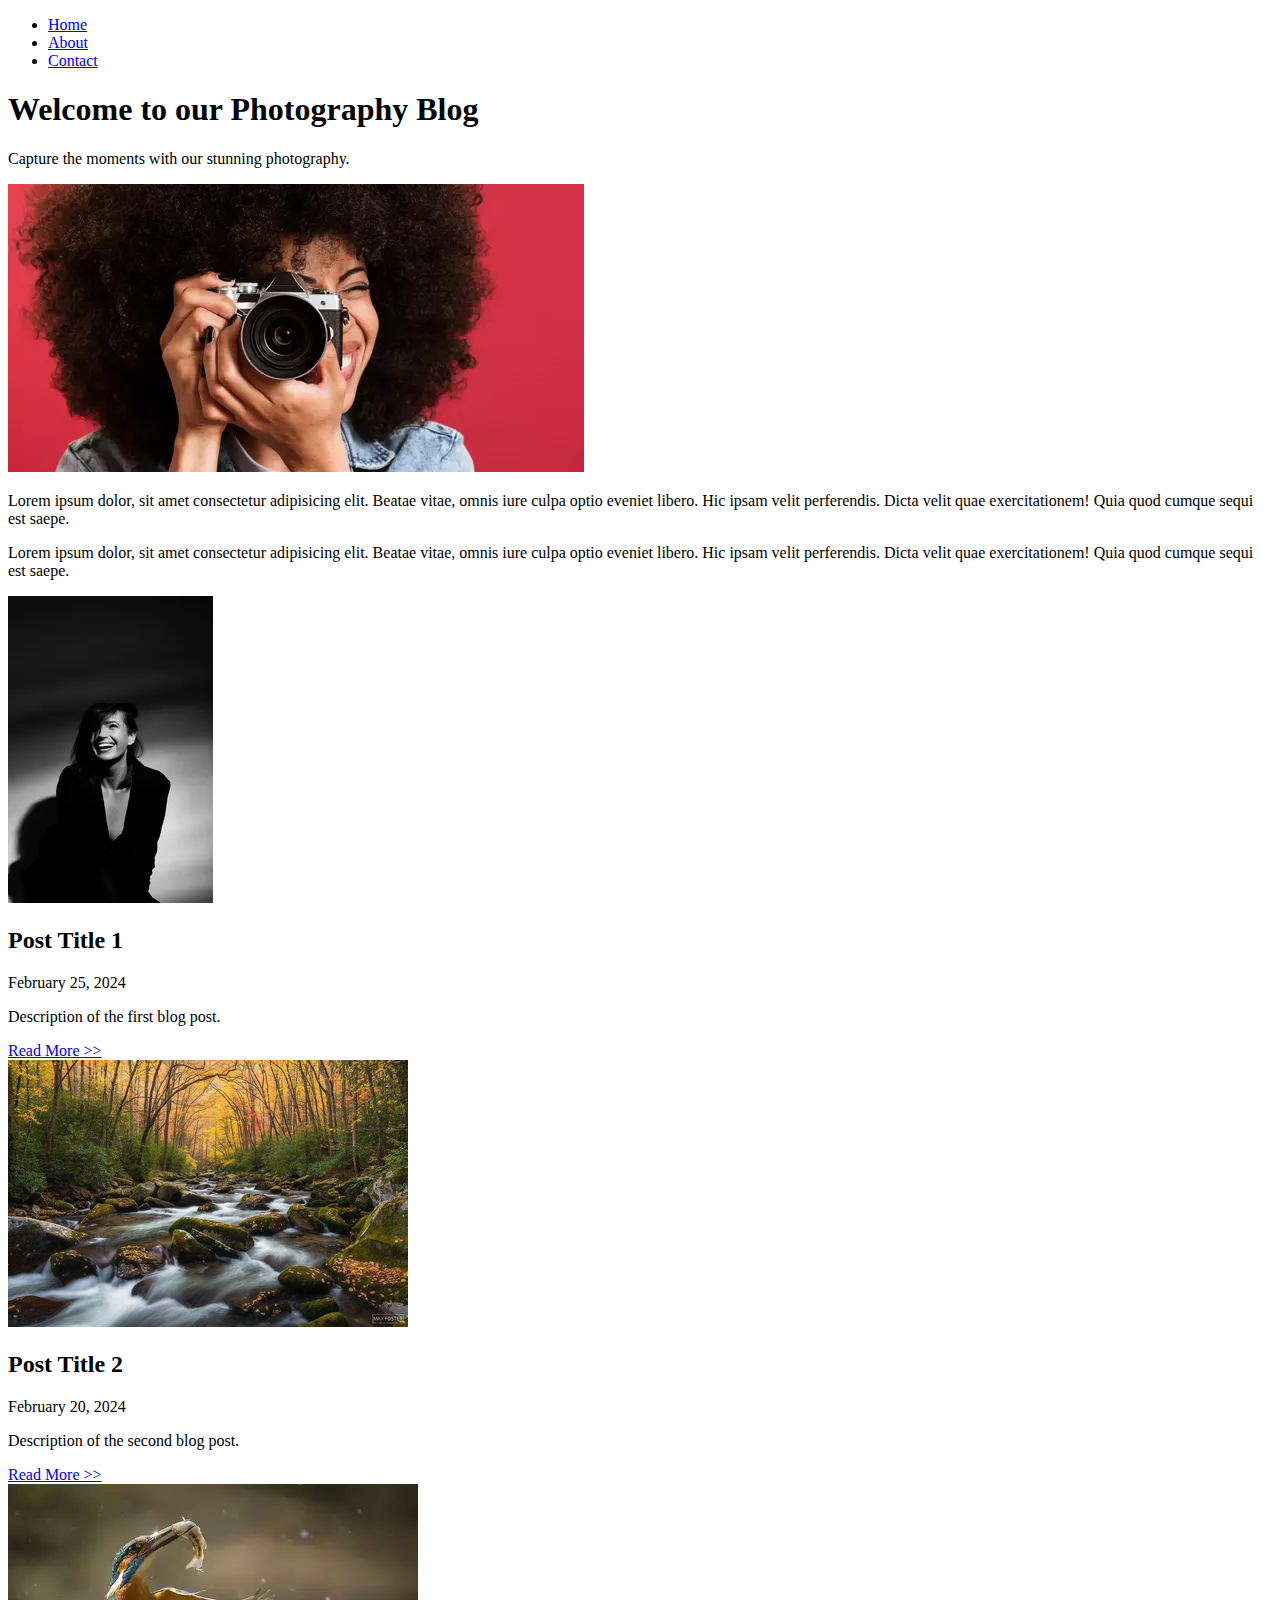
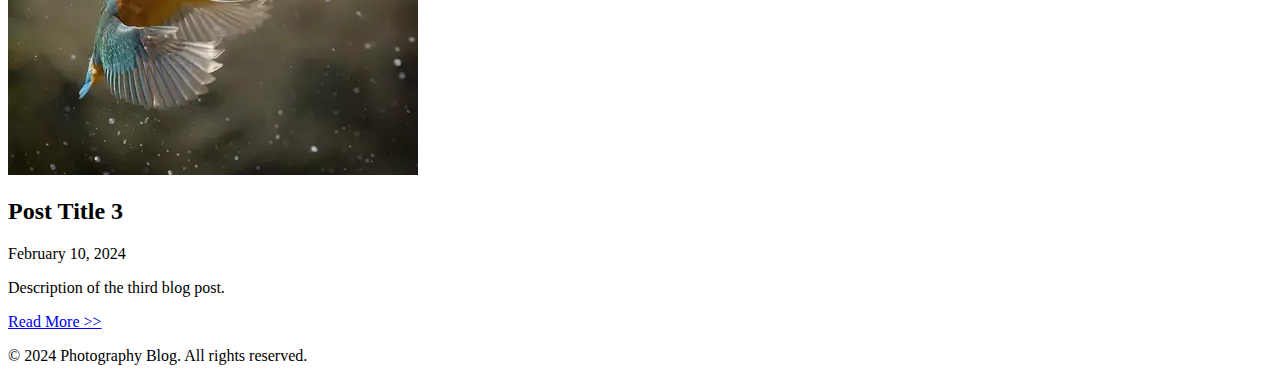
<file: index.html>
<!DOCTYPE html>
<html lang="en">

<head>
    <meta charset="UTF-8">
    <meta name="viewport" content="width=device-width, initial-scale=1.0">
    <title>Photography Blog</title>
</head>

<body>

    <nav>
        <ul>
            <li><a href="/">Home</a></li>
            <li><a href="./about.html">About</a></li>
            <li><a href="./contact.html">Contact</a></li>
        </ul>
    </nav>

    <header>
        <h1>Welcome to our Photography Blog</h1>
        <p>Capture the moments with our stunning photography.</p>
    </header>

    <section>
        <img src="./images/photographer.webp" alt="Photography Example">
        <p>Lorem ipsum dolor, sit amet consectetur adipisicing elit. Beatae vitae, omnis iure culpa optio eveniet
            libero. Hic ipsam velit perferendis. Dicta velit quae exercitationem! Quia quod cumque sequi est saepe.</p>
        <p>Lorem ipsum dolor, sit amet consectetur adipisicing elit. Beatae vitae, omnis iure culpa optio eveniet
            libero. Hic ipsam velit perferendis. Dicta velit quae exercitationem! Quia quod cumque sequi est saepe.</p>
    </section>

    <section>
        <div class="blog-card">
            <img src="./images/portrait1.webp" alt="Post 1 Image">
            <h2>Post Title 1</h2>
            <span>February 25, 2024</span>
            <p>Description of the first blog post.</p>
            <a href="./single-post.html">Read More >></a>
        </div>

        <div class="blog-card">
            <img src="./images/nature.jpg" alt="Post 2 Image">
            <h2>Post Title 2</h2>
            <span>February 20, 2024</span>
            <p>Description of the second blog post.</p>
            <a href="#">Read More >></a>
        </div>

        <div class="blog-card">
            <img src="./images/bird.webp" alt="Post 3 Image">
            <h2>Post Title 3</h2>
            <span>February 10, 2024</span>
            <p>Description of the third blog post.</p>
            <a href="#">Read More >></a>
        </div>
    </section>

    <footer>
        <p>&copy; 2024 Photography Blog. All rights reserved.</p>
    </footer>

</body>

</html>
</file>
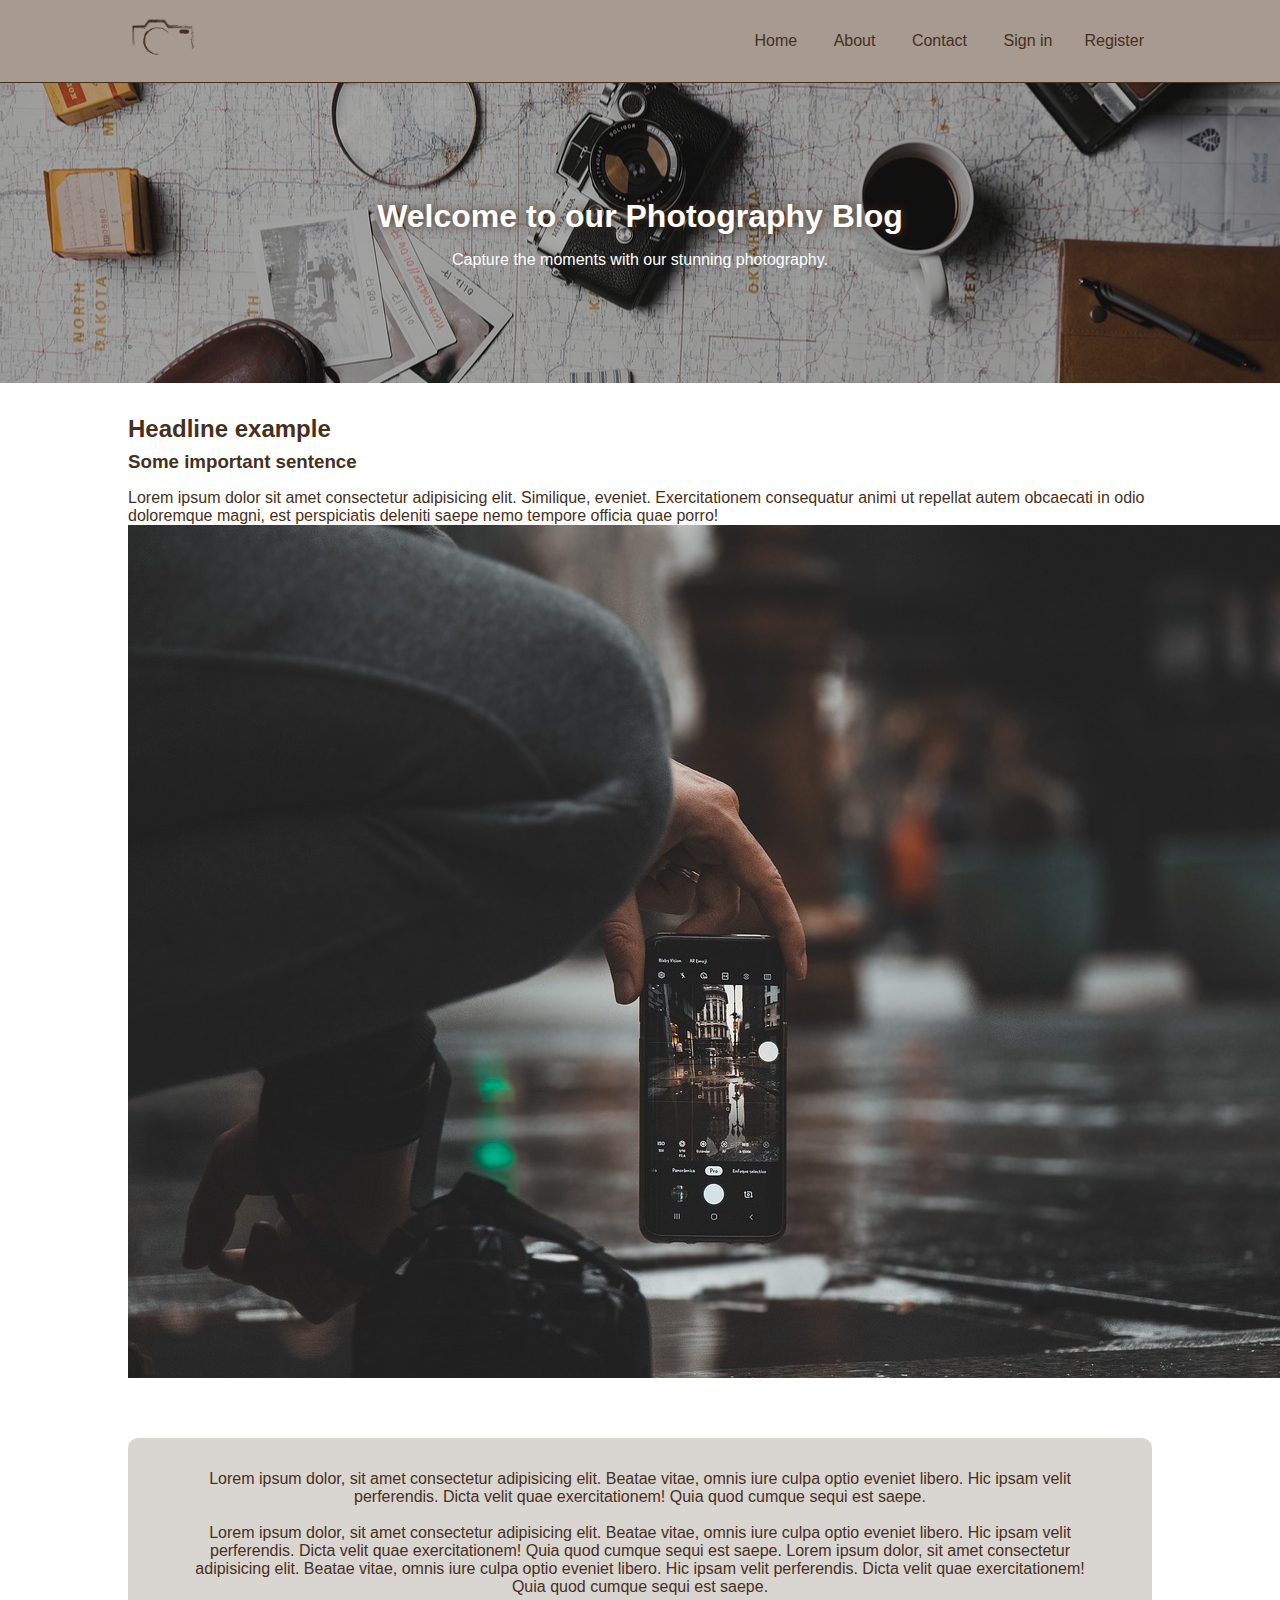
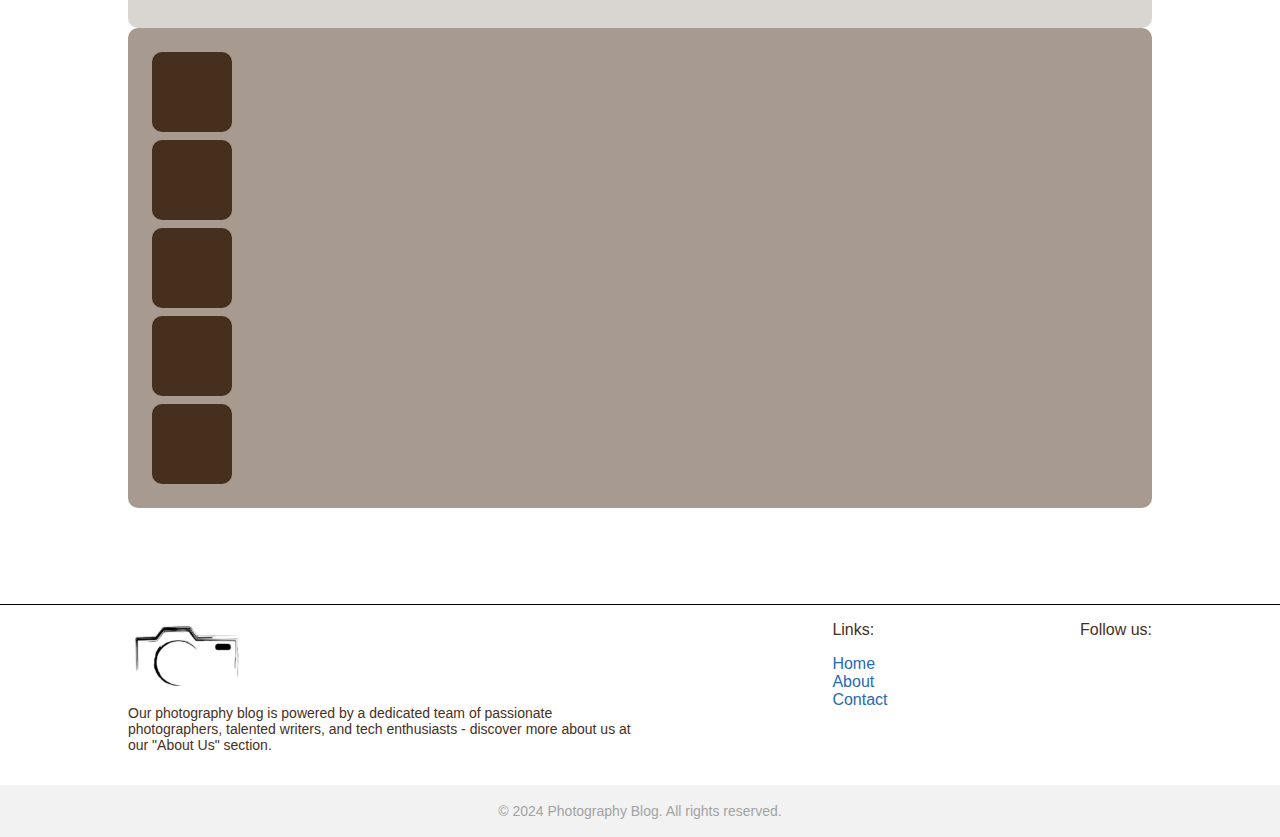
<file: PhotographyBlog/index.html>
<!DOCTYPE html>
<html lang="en">

<head>
    <meta charset="UTF-8">
    <meta name="viewport" content="width=device-width, initial-scale=1.0">
    <title>Photography Blog</title>
    <link rel="stylesheet" href="./styles/base.css" />
    <link rel="stylesheet" href="./styles/index.css" />
    <link rel="stylesheet" href="https://cdnjs.cloudflare.com/ajax/libs/font-awesome/6.5.1/css/all.min.css"
        integrity="sha512-DTOQO9RWCH3ppGqcWaEA1BIZOC6xxalwEsw9c2QQeAIftl+Vegovlnee1c9QX4TctnWMn13TZye+giMm8e2LwA=="
        crossorigin="anonymous" referrerpolicy="no-referrer" />
</head>

<body>

    <div class="container">
        <header>
            <nav class="nav padding-nav">
                <img alt="logo" src="./images/logo-brown.png" />
                <ul id="menu">
                    <li><a href="/">Home</a></li>
                    <li><a href="./about.html">About</a></li>
                    <li><a href="./contact.html">Contact</a></li>
                </ul>
            </nav>
            <div class="bg-image">
                <div class="absolute-content">
                    <h1>Welcome to our Photography Blog</h1>
                    <p>Capture the moments with our stunning photography.</p>
                </div>
            </div>
        </header>

        <div class="main padding-main">
            <section class="intro">
                <div class="intro-text">
                    <h2>Headline example</h2>
                    <h3>Some important sentence</h3>
                    <p>Lorem ipsum dolor sit amet consectetur adipisicing elit. Similique, eveniet. Exercitationem
                        consequatur animi ut repellat autem obcaecati in odio doloremque magni, est perspiciatis
                        deleniti saepe nemo tempore officia quae porro!</p>
                </div>
                <img class="intro-img" alt="intro" src="./images/photo-1.jpg" />
            </section>
            <section class="description">
                <p>Lorem ipsum dolor, sit amet consectetur adipisicing elit. Beatae vitae, omnis iure culpa optio
                    eveniet
                    libero. Hic ipsam velit perferendis. Dicta velit quae exercitationem! Quia quod cumque sequi est
                    saepe.
                </p>
                <p>Lorem ipsum dolor, sit amet consectetur adipisicing elit. Beatae vitae, omnis iure culpa optio
                    eveniet
                    libero. Hic ipsam velit perferendis. Dicta velit quae exercitationem! Quia quod cumque sequi est
                    saepe.
                    Lorem ipsum dolor, sit amet consectetur adipisicing elit. Beatae vitae, omnis iure culpa optio
                    eveniet
                    libero. Hic ipsam velit perferendis. Dicta velit quae exercitationem! Quia quod cumque sequi est
                    saepe.
                </p>
            </section>
            <aside class="aside-content">
                <div class="content-box"></div>
                <div class="content-box"></div>
                <div class="content-box"></div>
                <div class="content-box"></div>
                <div class="content-box"></div>
            </aside>
            <section class="card-wrapper">

            </section>
        </div>

        <footer class="footer">
            <div class="flex-row padding-footer">
                <div class="footer-col footer-logo">
                    <img alt="camera-logo" src="./images/logo.png" />
                    <p>Our photography blog is powered by a dedicated team of passionate photographers, talented
                        writers,
                        and
                        tech enthusiasts - discover more about us at our "About Us" section. </p>
                </div>
                <div class="footer-col">
                    <p>Links:</p>
                    <a href="/">Home</a>
                    <a href="./about.html">About</a>
                    <a href="./contact.html">Contact</a>
                </div>
                <div class="footer-col">
                    <p>Follow us:</p>
                    <div>
                        <i class="fa-brands fa-facebook"></i>
                        <i class="fa-brands fa-instagram"></i>
                        <i class="fa-brands fa-twitter"></i>
                    </div>
                </div>
            </div>
            <p class="copyright">&copy; 2024 Photography Blog. All rights reserved.</p>
        </footer>
    </div>

    <script src="./scripts/data.js"></script>
    <script src="./scripts/date.js"></script>
    <script src="./scripts/index.js"></script>
    <script src="./scripts/global.js"></script>
</body>

</html>
</file>
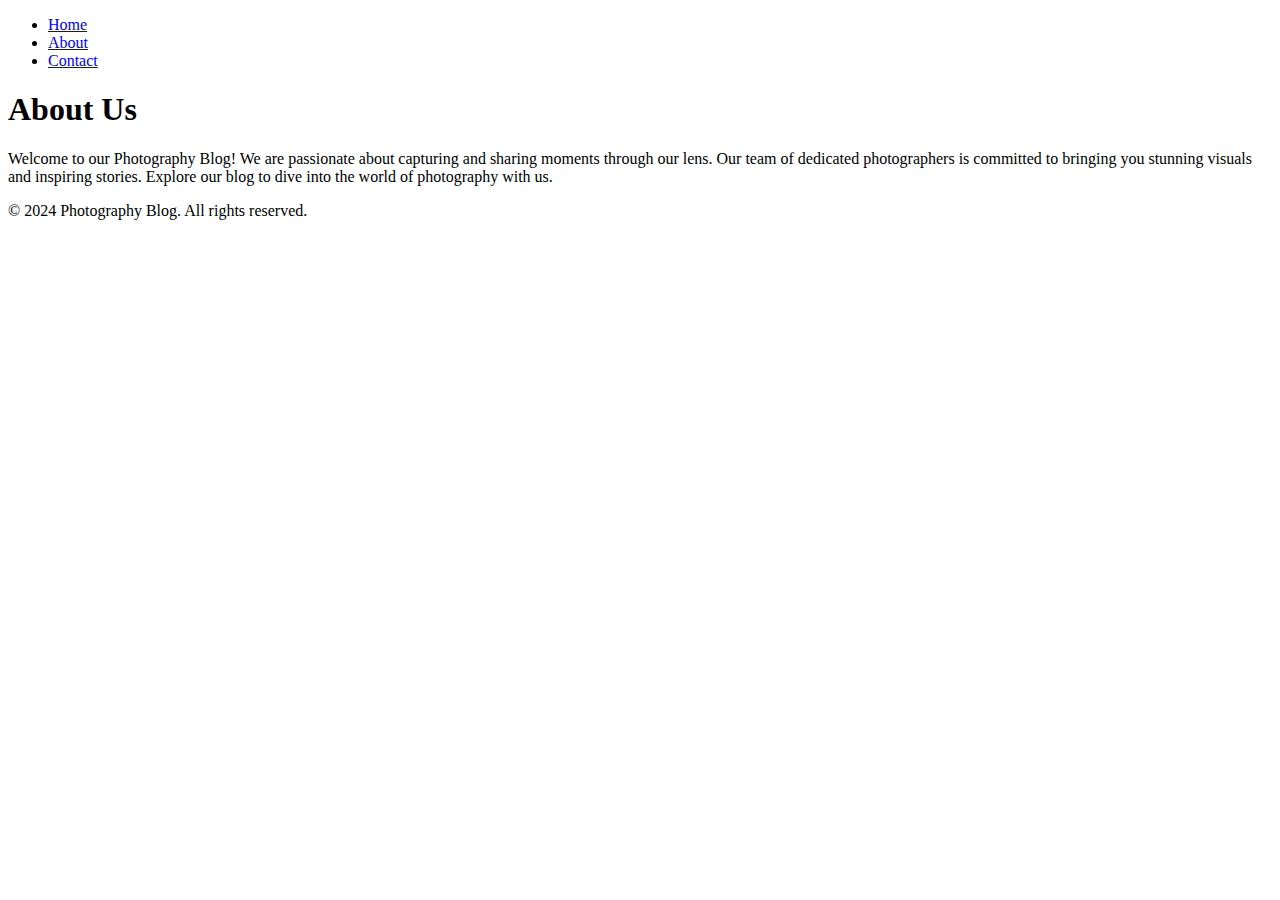
<file: about.html>
<!DOCTYPE html>
<html lang="en">

<head>
    <meta charset="UTF-8">
    <meta name="viewport" content="width=device-width, initial-scale=1.0">
    <title>About Us - Photography Blog</title>
</head>

<body>

    <nav>
        <ul>
            <li><a href="/">Home</a></li>
            <li><a href="about.html">About</a></li>
            <li><a href="contact.html">Contact</a></li>
        </ul>
    </nav>

    <section>
        <h1>About Us</h1>
        <p>Welcome to our Photography Blog! We are passionate about capturing and sharing moments through our lens. Our
            team of dedicated photographers is committed to bringing you stunning visuals and inspiring stories. Explore
            our blog to dive into the world of photography with us.</p>
    </section>

    <footer>
        <p>&copy; 2024 Photography Blog. All rights reserved.</p>
    </footer>

</body>

</html>
</file>
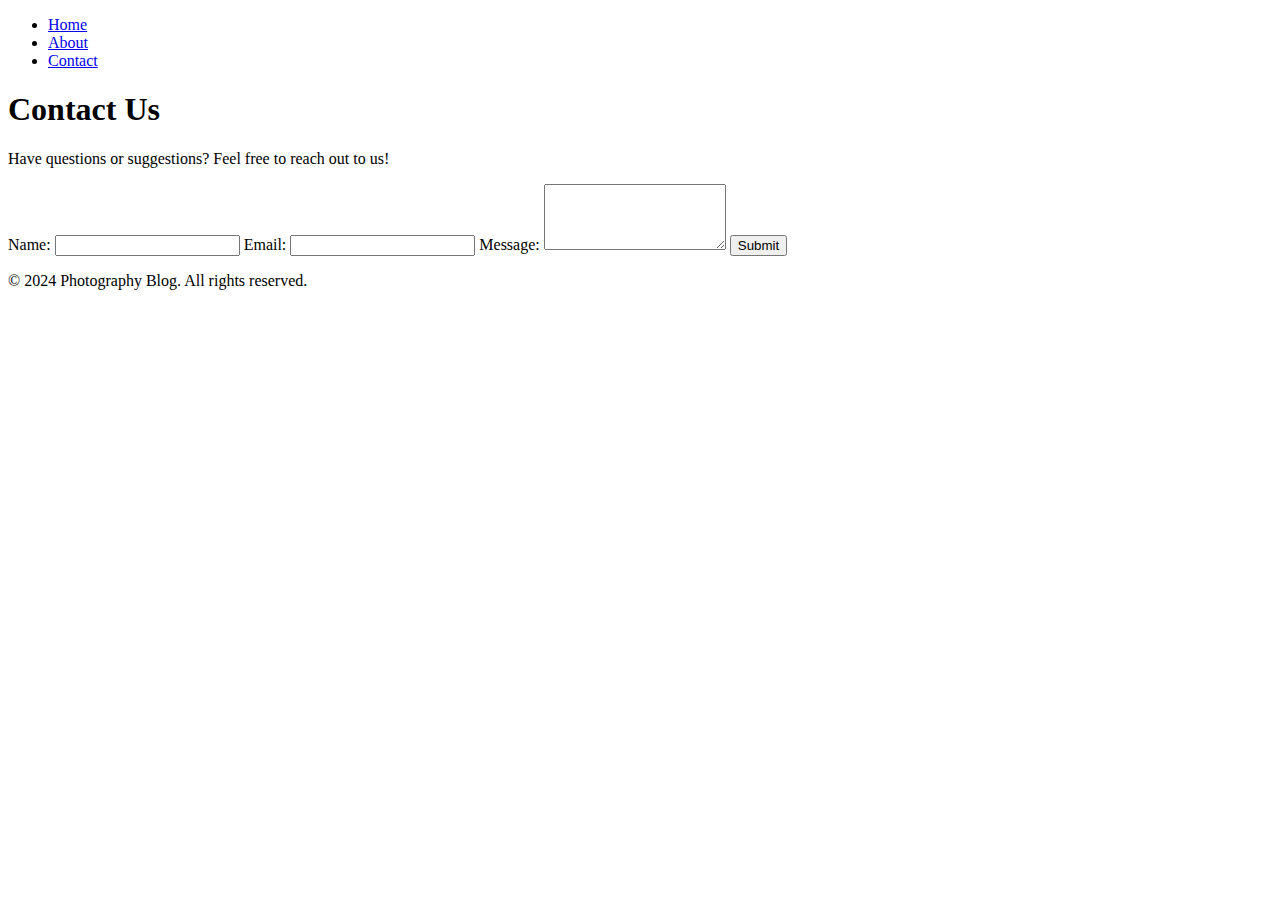
<file: contact.html>
<!DOCTYPE html>
<html lang="en">

<head>
    <meta charset="UTF-8">
    <meta name="viewport" content="width=device-width, initial-scale=1.0">
    <title>Contact Us - Photography Blog</title>
</head>

<body>

    <nav>
        <ul>
            <li><a href="/">Home</a></li>
            <li><a href="about.html">About</a></li>
            <li><a href="contact.html">Contact</a></li>
        </ul>
    </nav>

    <section>
        <h1>Contact Us</h1>
        <p>Have questions or suggestions? Feel free to reach out to us!</p>

        <form action="#" method="post">
            <label for="name">Name:</label>
            <input type="text" id="name" name="name" required>

            <label for="email">Email:</label>
            <input type="email" id="email" name="email" required>

            <label for="message">Message:</label>
            <textarea id="message" name="message" rows="4" required></textarea>

            <input type="submit" value="Submit">
        </form>
    </section>

    <footer>
        <p>&copy; 2024 Photography Blog. All rights reserved.</p>
    </footer>

</body>

</html>
</file>
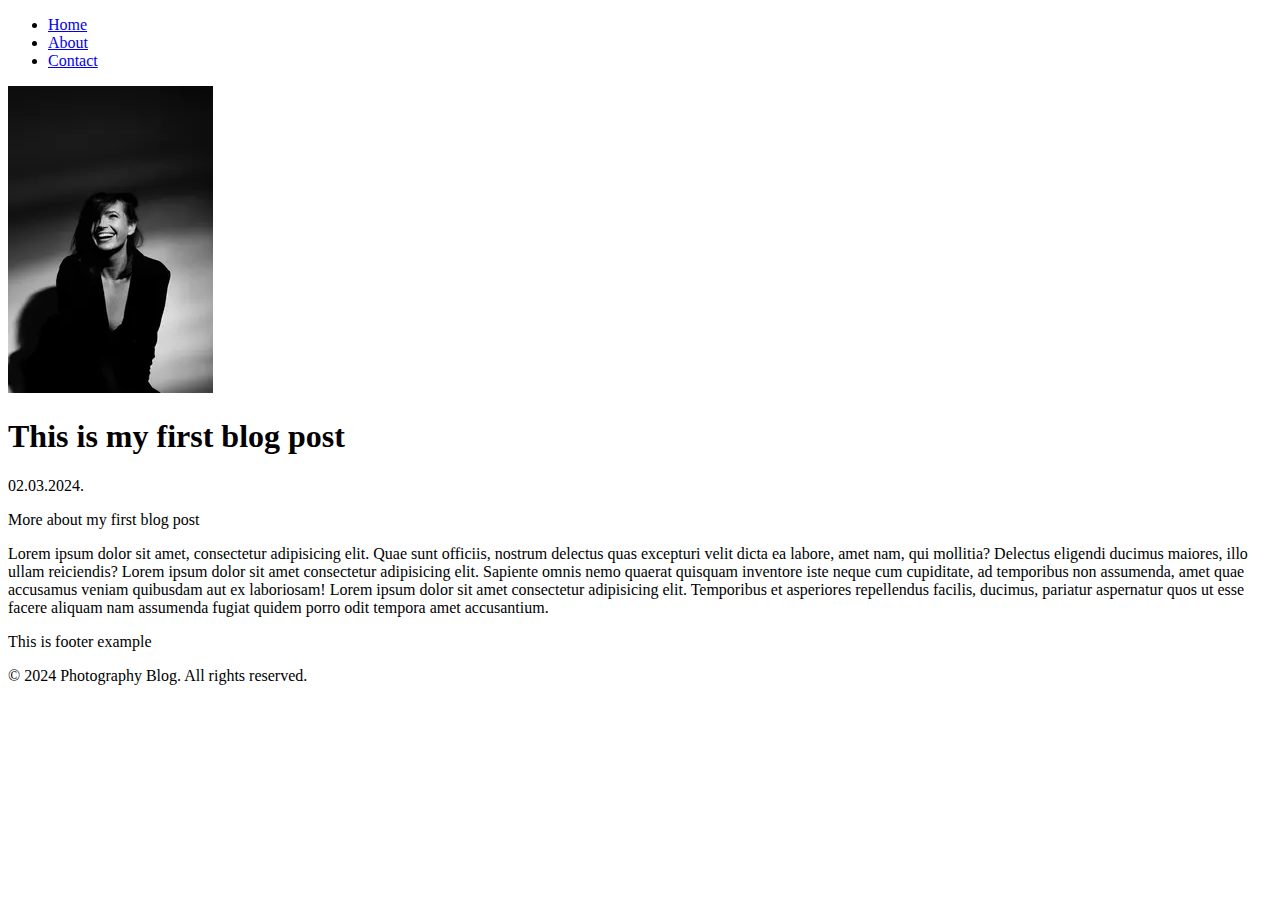
<file: single-post.html>
<!DOCTYPE html>
<html lang="en">

<head>
    <meta charset="UTF-8">
    <meta name="viewport" content="width=device-width, initial-scale=1.0">
    <title>Photography Blog</title>
</head>

<body>
    <header>
        <nav>
            <ul>
                <li><a href="/">Home</a></li>
                <li><a href="/about.html">About</a></li>
                <li><a href="/contact.html">Contact</a></li>
            </ul>
        </nav>
    </header>
    <div>
        <img src="./images/portrait1.webp" alt="portrait">
        <h1>This is my first blog post</h1>
        <span>02.03.2024.</span>
        <p>More about my first blog post</p>
        <p>Lorem ipsum dolor sit amet, consectetur adipisicing elit. Quae sunt officiis, nostrum delectus quas excepturi
            velit dicta ea labore, amet nam, qui mollitia? Delectus eligendi ducimus maiores, illo ullam reiciendis?
            Lorem ipsum dolor sit amet consectetur adipisicing elit. Sapiente omnis nemo quaerat quisquam inventore iste
            neque cum cupiditate, ad temporibus non assumenda, amet quae accusamus veniam quibusdam aut ex laboriosam!
            Lorem ipsum dolor sit amet consectetur adipisicing elit. Temporibus et asperiores repellendus facilis,
            ducimus, pariatur aspernatur quos ut esse facere aliquam nam assumenda fugiat quidem porro odit tempora amet
            accusantium.</p>
    </div>
    <footer>
        <span>This is footer example</span>
        <p>© 2024 Photography Blog. All rights reserved.</p>
    </footer>
</body>

</html>
</file>
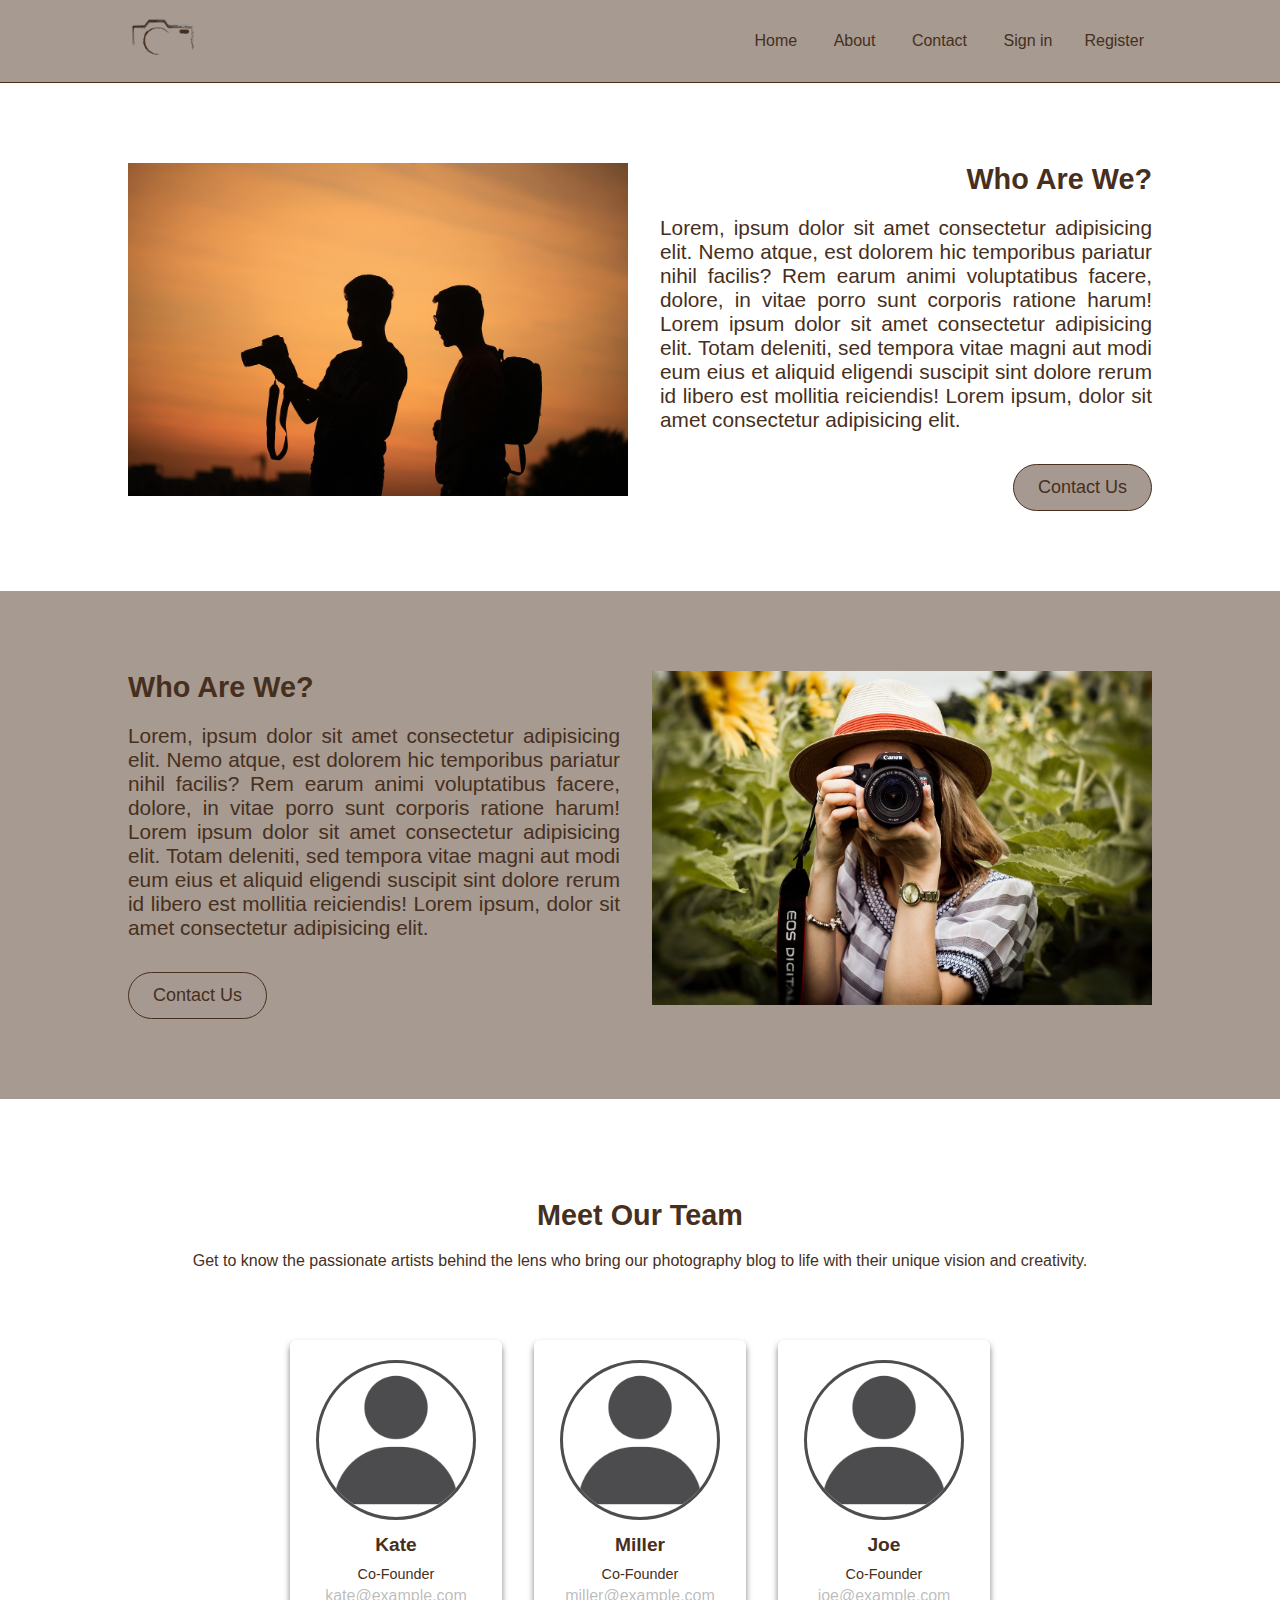
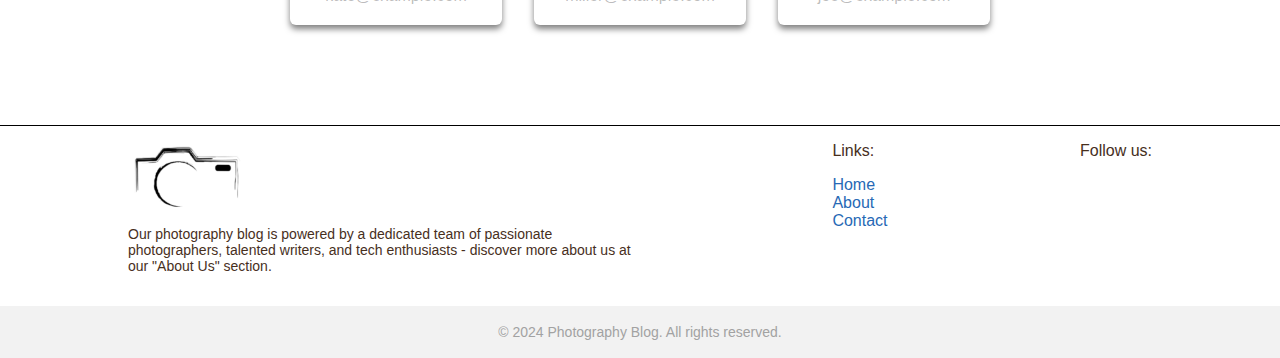
<file: PhotographyBlog/about.html>
<!DOCTYPE html>
<html lang="en">

<head>
    <meta charset="UTF-8">
    <meta name="viewport" content="width=device-width, initial-scale=1.0">
    <title>Photography Blog</title>
    <link rel="stylesheet" href="./styles/base.css" />
    <link rel="stylesheet" href="./styles/about.css" />
    <link rel="stylesheet" href="https://cdnjs.cloudflare.com/ajax/libs/font-awesome/6.5.1/css/all.min.css"
        integrity="sha512-DTOQO9RWCH3ppGqcWaEA1BIZOC6xxalwEsw9c2QQeAIftl+Vegovlnee1c9QX4TctnWMn13TZye+giMm8e2LwA=="
        crossorigin="anonymous" referrerpolicy="no-referrer" />
</head>

<body>

    <div class="container">
        <header>
            <nav class="nav padding-nav">
                <img alt="logo" src="./images/logo-brown.png" />
                <ul id="menu">
                    <li><a href="/">Home</a></li>
                    <li><a href="./about.html">About</a></li>
                    <li><a href="./contact.html">Contact</a></li>
                </ul>
            </nav>
        </header>

        <div class="main">
            <section class="about">
                <div class="padding-main">
                    <div class="about-info">
                        <div class="about-img">
                            <img src="./images/photo-2.jpg" alt="Geeksforgeeks">
                        </div>
                        <div class="about-content">
                            <h1>Who Are We?</h1>
                            <p> Lorem, ipsum dolor sit amet consectetur adipisicing elit. Nemo atque, est dolorem hic
                                temporibus pariatur nihil facilis? Rem earum animi voluptatibus facere, dolore, in vitae
                                porro sunt corporis ratione harum! Lorem ipsum dolor sit amet consectetur adipisicing
                                elit.
                                Totam deleniti, sed tempora vitae magni aut modi eum eius et aliquid eligendi suscipit
                                sint
                                dolore rerum id libero est mollitia reiciendis! Lorem ipsum, dolor sit amet consectetur
                                adipisicing elit.
                            </p>
                            <a class="contact-us">Contact Us</a>
                        </div>
                    </div>
                </div>
            </section>
            <section class="about about-colored">
                <div class="padding-main">
                    <div class="about-info">
                        <div class="about-content">
                            <h1>Who Are We?</h1>
                            <p> Lorem, ipsum dolor sit amet consectetur adipisicing elit. Nemo atque, est dolorem hic
                                temporibus pariatur nihil facilis? Rem earum animi voluptatibus facere, dolore, in vitae
                                porro sunt corporis ratione harum! Lorem ipsum dolor sit amet consectetur adipisicing
                                elit.
                                Totam deleniti, sed tempora vitae magni aut modi eum eius et aliquid eligendi suscipit
                                sint
                                dolore rerum id libero est mollitia reiciendis! Lorem ipsum, dolor sit amet consectetur
                                adipisicing elit.
                            </p>
                            <a class="contact-us">Contact Us</a>
                        </div>
                        <div class="about-img">
                            <img src="./images/photographer.jpeg" alt="Geeksforgeeks">
                        </div>
                    </div>
                </div>
            </section>
            <section class="team padding-main">
                <h1>Meet Our Team</h1>
                <p>Get to know the passionate artists behind the lens who bring our photography blog to life with their
                    unique vision and creativity.</p>
                <div class="team-cards">
                    <div class="card">
                        <img class="card-img" src="./images/profile.png">
                        <div class="card-info">
                            <h2 class="card-name">Kate</h2>
                            <p class="card-role">Co-Founder</p>
                            <p class="card-email">kate@example.com</p>
                        </div>
                    </div>
                    <div class="card">
                        <img class="card-img" src="./images/profile.png">
                        <div class="card-info">
                            <h2 class="card-name">Miller</h2>
                            <p class="card-role">Co-Founder</p>
                            <p class="card-email">miller@example.com</p>
                        </div>
                    </div>
                    <div class="card">
                        <img class="card-img" src="./images/profile.png">
                        <div class="card-info">
                            <h2 class="card-name">Joe</h2>
                            <p class="card-role">Co-Founder</p>
                            <p class="card-email">joe@example.com</p>
                        </div>
                    </div>
                </div>
            </section>
        </div>

        <footer class="footer">
            <div class="flex-row padding-footer">
                <div class="footer-col footer-logo">
                    <img alt="camera-logo" src="./images/logo.png" />
                    <p>Our photography blog is powered by a dedicated team of passionate photographers, talented
                        writers,
                        and
                        tech enthusiasts - discover more about us at our "About Us" section. </p>
                </div>
                <div class="footer-col">
                    <p>Links:</p>
                    <a href="/">Home</a>
                    <a href="./about.html">About</a>
                    <a href="./contact.html">Contact</a>
                </div>
                <div class="footer-col">
                    <p>Follow us:</p>
                    <div>
                        <i class="fa-brands fa-facebook"></i>
                        <i class="fa-brands fa-instagram"></i>
                        <i class="fa-brands fa-twitter"></i>
                    </div>
                </div>
            </div>
            <p class="copyright">&copy; 2024 Photography Blog. All rights reserved.</p>
        </footer>
    </div>

    <script src="./scripts/global.js"></script>
</body>

</html>
</file>
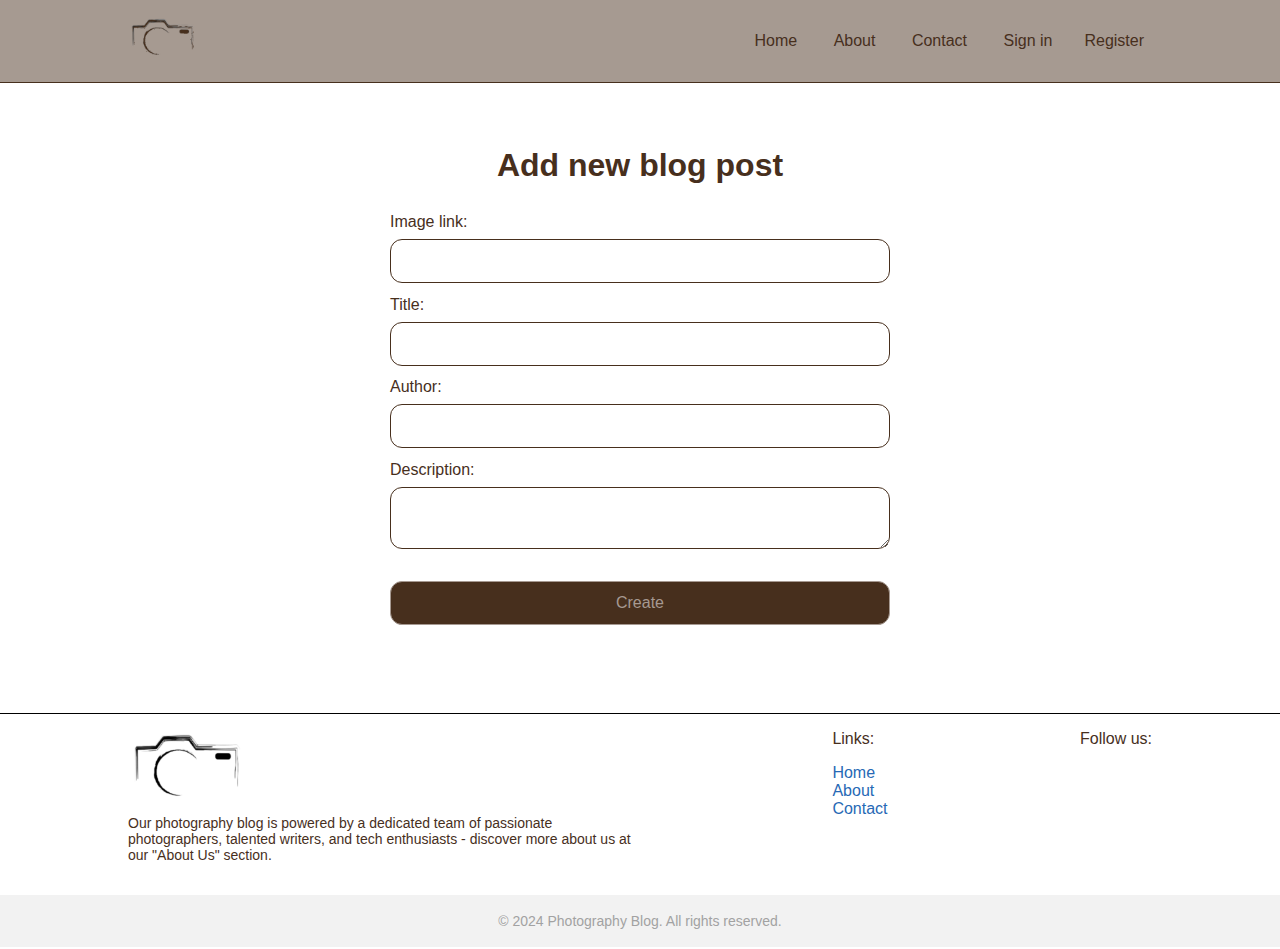
<file: PhotographyBlog/admin.html>
<!DOCTYPE html>
<html lang="en">

<head>
    <meta charset="UTF-8">
    <meta name="viewport" content="width=device-width, initial-scale=1.0">
    <title>Photography Blog</title>
    <link rel="stylesheet" href="./styles/base.css" />
    <link rel="stylesheet" href="./styles/admin.css" />
    <link rel="stylesheet" href="https://cdnjs.cloudflare.com/ajax/libs/font-awesome/6.5.1/css/all.min.css"
        integrity="sha512-DTOQO9RWCH3ppGqcWaEA1BIZOC6xxalwEsw9c2QQeAIftl+Vegovlnee1c9QX4TctnWMn13TZye+giMm8e2LwA=="
        crossorigin="anonymous" referrerpolicy="no-referrer" />
</head>

<body>

    <div class="container">
        <header>
            <nav class="nav padding-nav">
                <img alt="logo" src="./images/logo-brown.png" />
                <ul id="menu">
                    <li><a href="/">Home</a></li>
                    <li><a href="./about.html">About</a></li>
                    <li><a href="./contact.html">Contact</a></li>
                </ul>
            </nav>
        </header>

        <div class="main padding-main main-login">
            <section class="form-section">
                <h1>Add new blog post</h1>
                <form class="form" action="#" method="post">
                    <label for="image_link">Image link:</label>
                    <input type="url" id="image_link" name="image_link" required>

                    <label for="title">Title:</label>
                    <input type="text" id="title" name="title" required>

                    <label for="author">Author:</label>
                    <input type="text" id="author" name="author" required>

                    <label for="description">Description:</label>
                    <textarea type="text" id="description" name="description" required></textarea>

                    <input type="submit" value="Create">
                </form>
            </section>
        </div>

        <footer class="footer">
            <div class="flex-row padding-footer">
                <div class="footer-col footer-logo">
                    <img alt="camera-logo" src="./images/logo.png" />
                    <p>Our photography blog is powered by a dedicated team of passionate photographers, talented
                        writers,
                        and
                        tech enthusiasts - discover more about us at our "About Us" section. </p>
                </div>
                <div class="footer-col">
                    <p>Links:</p>
                    <a href="/">Home</a>
                    <a href="./about.html">About</a>
                    <a href="./contact.html">Contact</a>
                </div>
                <div class="footer-col">
                    <p>Follow us:</p>
                    <div>
                        <i class="fa-brands fa-facebook"></i>
                        <i class="fa-brands fa-instagram"></i>
                        <i class="fa-brands fa-twitter"></i>
                    </div>
                </div>
            </div>
            <p class="copyright">&copy; 2024 Photography Blog. All rights reserved.</p>
        </footer>
    </div>

    <script src="./scripts/global.js"></script>
</body>

</html>
</file>
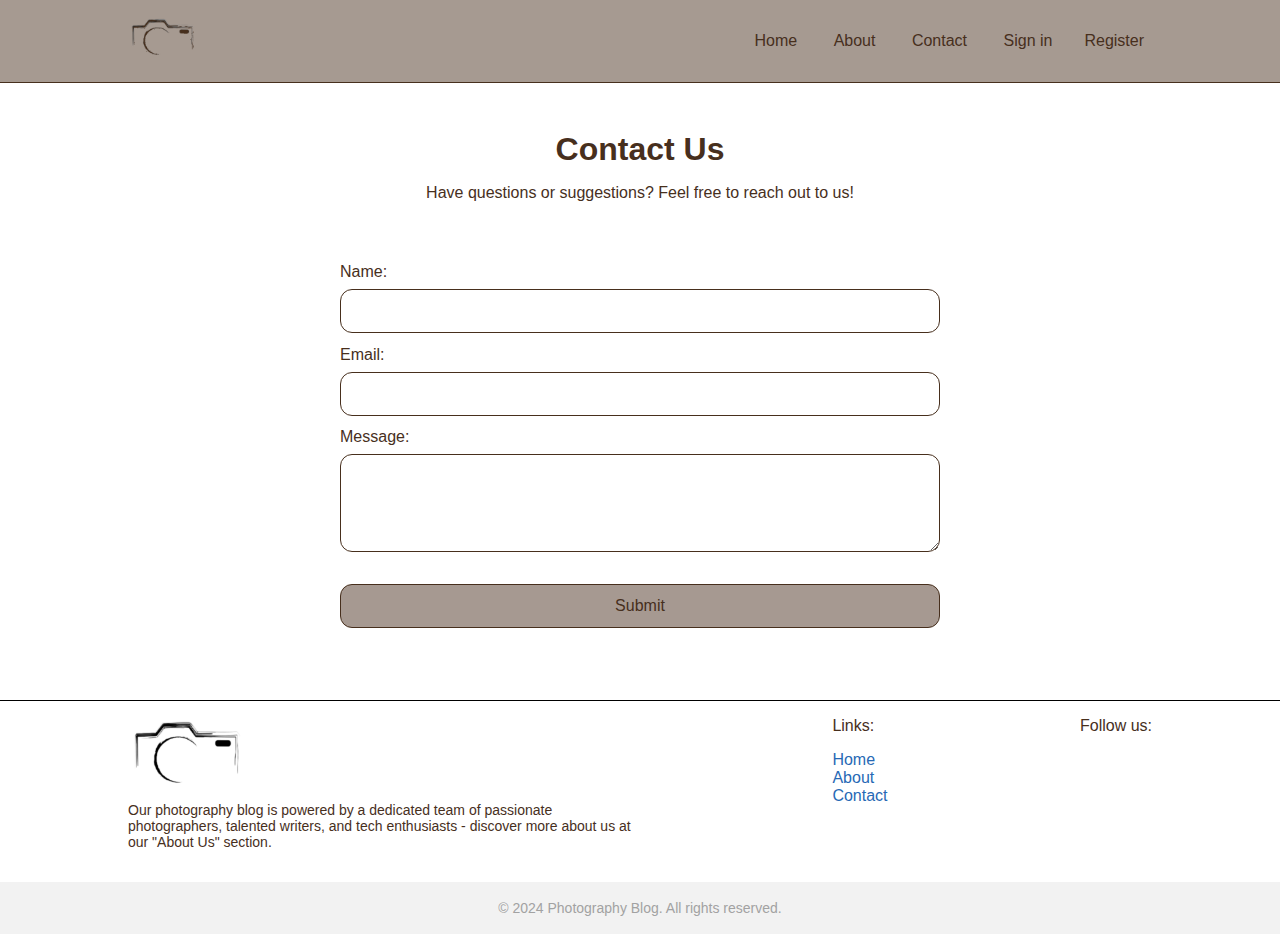
<file: PhotographyBlog/contact.html>
<!DOCTYPE html>
<html lang="en">

<head>
    <meta charset="UTF-8">
    <meta name="viewport" content="width=device-width, initial-scale=1.0">
    <title>Photography Blog</title>
    <link rel="stylesheet" href="./styles/base.css" />
    <link rel="stylesheet" href="./styles/contact.css" />
    <link rel="stylesheet" href="https://cdnjs.cloudflare.com/ajax/libs/font-awesome/6.5.1/css/all.min.css"
        integrity="sha512-DTOQO9RWCH3ppGqcWaEA1BIZOC6xxalwEsw9c2QQeAIftl+Vegovlnee1c9QX4TctnWMn13TZye+giMm8e2LwA=="
        crossorigin="anonymous" referrerpolicy="no-referrer" />
</head>

<body>

    <div class="container">
        <header>
            <nav class="nav padding-nav">
                <img alt="logo" src="./images/logo-brown.png" />
                <ul id="menu">
                    <li><a href="/">Home</a></li>
                    <li><a href="./about.html">About</a></li>
                    <li><a href="./contact.html">Contact</a></li>
                </ul>
            </nav>
        </header>

        <div class="main padding-main">
            <section class="contact-section">
                <h1>Contact Us</h1>
                <p>Have questions or suggestions? Feel free to reach out to us!</p>

                <form class="contact-form" action="#" method="post">
                    <label for="name">Name:</label>
                    <input type="text" id="name" name="name" required>

                    <label for="email">Email:</label>
                    <input type="email" id="email" name="email" required>

                    <label for="message">Message:</label>
                    <textarea id="message" name="message" rows="4" required></textarea>

                    <input type="submit" value="Submit">
                </form>
            </section>
        </div>

        <footer class="footer">
            <div class="flex-row padding-footer">
                <div class="footer-col footer-logo">
                    <img alt="camera-logo" src="./images/logo.png" />
                    <p>Our photography blog is powered by a dedicated team of passionate photographers, talented
                        writers,
                        and
                        tech enthusiasts - discover more about us at our "About Us" section. </p>
                </div>
                <div class="footer-col">
                    <p>Links:</p>
                    <a href="/">Home</a>
                    <a href="./about.html">About</a>
                    <a href="./contact.html">Contact</a>
                </div>
                <div class="footer-col">
                    <p>Follow us:</p>
                    <div>
                        <i class="fa-brands fa-facebook"></i>
                        <i class="fa-brands fa-instagram"></i>
                        <i class="fa-brands fa-twitter"></i>
                    </div>
                </div>
            </div>
            <p class="copyright">&copy; 2024 Photography Blog. All rights reserved.</p>
        </footer>
    </div>

    <script src="./scripts/global.js"></script>
</body>

</html>
</file>
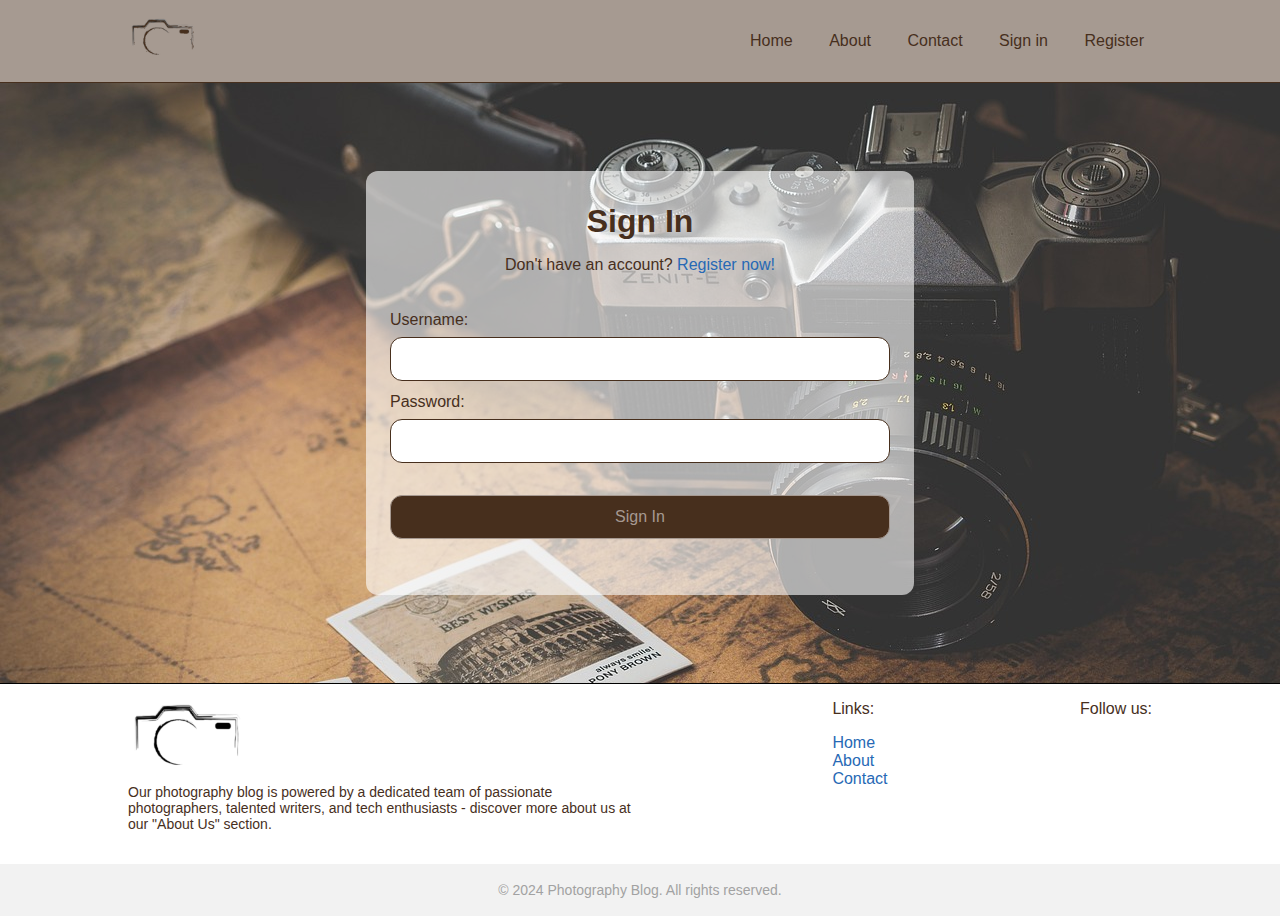
<file: PhotographyBlog/login.html>
<!DOCTYPE html>
<html lang="en">

<head>
    <meta charset="UTF-8">
    <meta name="viewport" content="width=device-width, initial-scale=1.0">
    <title>Photography Blog</title>
    <link rel="stylesheet" href="./styles/base.css" />
    <link rel="stylesheet" href="./styles/login_register.css" />
    <link rel="stylesheet" href="https://cdnjs.cloudflare.com/ajax/libs/font-awesome/6.5.1/css/all.min.css"
        integrity="sha512-DTOQO9RWCH3ppGqcWaEA1BIZOC6xxalwEsw9c2QQeAIftl+Vegovlnee1c9QX4TctnWMn13TZye+giMm8e2LwA=="
        crossorigin="anonymous" referrerpolicy="no-referrer" />
</head>

<body>

    <div class="container">
        <header>
            <nav class="nav padding-nav">
                <img alt="logo" src="./images/logo-brown.png" />
                <ul>
                    <li><a href="/">Home</a></li>
                    <li><a href="./about.html">About</a></li>
                    <li><a href="./contact.html">Contact</a></li>
                    <li><a href="./login.html">Sign in</a></li>
                    <li><a href="./register.html">Register</a></li>
                </ul>
            </nav>
        </header>

        <div class="main padding-main main-login">
            <section class="form-section">
                <h1>Sign In</h1>
                <p>Don't have an account? <a href="/register.html">Register now!</a></p>

                <form class="form" action="#" method="post">
                    <label for="username">Username:</label>
                    <input type="text" id="username" name="username" required>

                    <label for="password">Password:</label>
                    <input type="password" id="password" name="password" required>

                    <input type="submit" value="Sign In">
                </form>
            </section>
        </div>

        <footer class="footer">
            <div class="flex-row padding-footer">
                <div class="footer-col footer-logo">
                    <img alt="camera-logo" src="./images/logo.png" />
                    <p>Our photography blog is powered by a dedicated team of passionate photographers, talented
                        writers,
                        and
                        tech enthusiasts - discover more about us at our "About Us" section. </p>
                </div>
                <div class="footer-col">
                    <p>Links:</p>
                    <a href="/">Home</a>
                    <a href="./about.html">About</a>
                    <a href="./contact.html">Contact</a>
                </div>
                <div class="footer-col">
                    <p>Follow us:</p>
                    <div>
                        <i class="fa-brands fa-facebook"></i>
                        <i class="fa-brands fa-instagram"></i>
                        <i class="fa-brands fa-twitter"></i>
                    </div>
                </div>
            </div>
            <p class="copyright">&copy; 2024 Photography Blog. All rights reserved.</p>
        </footer>
    </div>

</body>

</html>
</file>
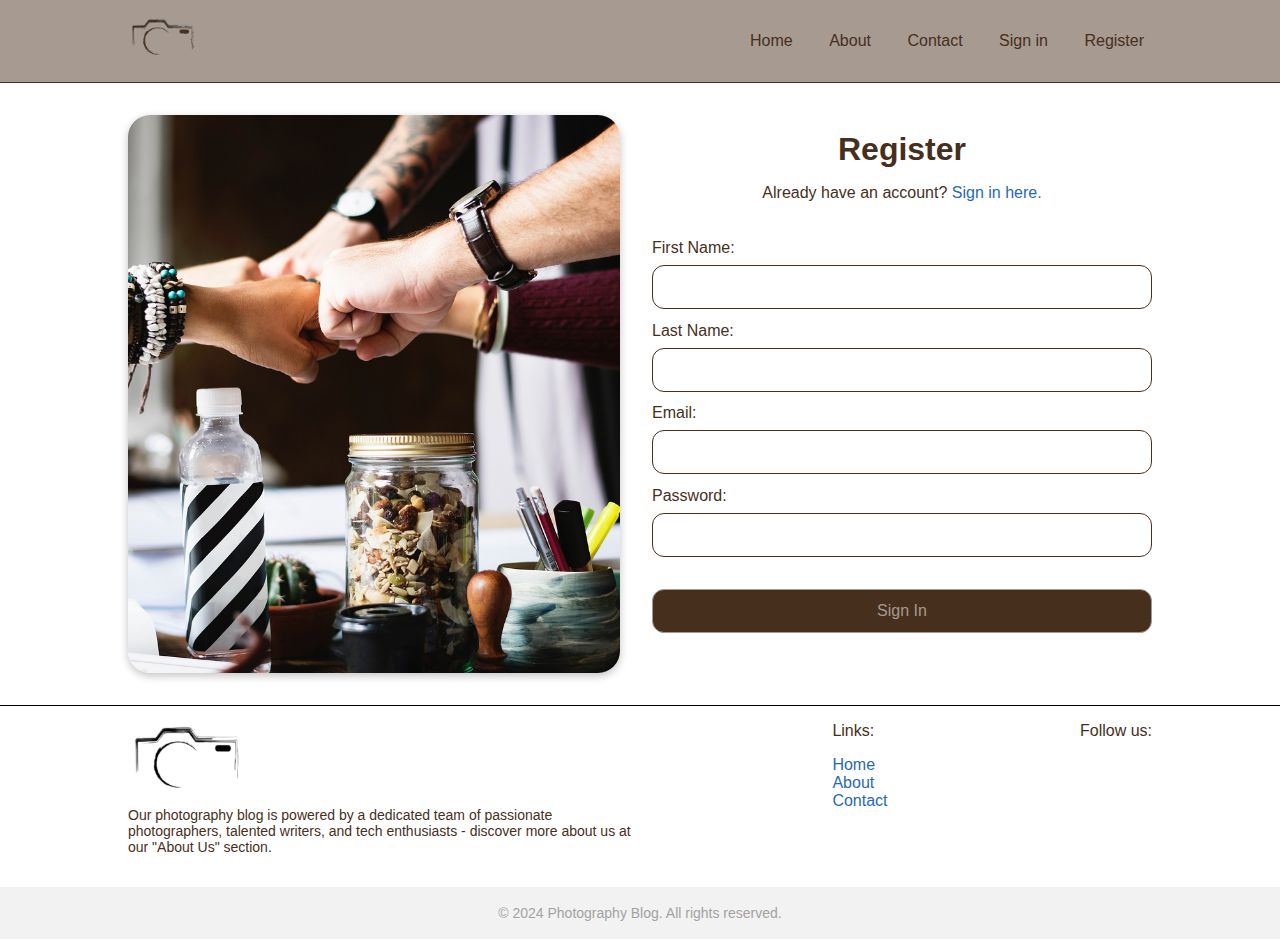
<file: PhotographyBlog/register.html>
<!DOCTYPE html>
<html lang="en">

<head>
    <meta charset="UTF-8">
    <meta name="viewport" content="width=device-width, initial-scale=1.0">
    <title>Photography Blog</title>
    <link rel="stylesheet" href="./styles/base.css" />
    <link rel="stylesheet" href="./styles/login_register.css" />
    <link rel="stylesheet" href="https://cdnjs.cloudflare.com/ajax/libs/font-awesome/6.5.1/css/all.min.css"
        integrity="sha512-DTOQO9RWCH3ppGqcWaEA1BIZOC6xxalwEsw9c2QQeAIftl+Vegovlnee1c9QX4TctnWMn13TZye+giMm8e2LwA=="
        crossorigin="anonymous" referrerpolicy="no-referrer" />
</head>

<body>

    <div class="container">
        <header>
            <nav class="nav padding-nav">
                <img alt="logo" src="./images/logo-brown.png" />
                <ul>
                    <li><a href="/">Home</a></li>
                    <li><a href="./about.html">About</a></li>
                    <li><a href="./contact.html">Contact</a></li>
                    <li><a href="./login.html">Sign in</a></li>
                    <li><a href="./register.html">Register</a></li>
                </ul>
            </nav>
        </header>

        <div class="main padding-main main-register">
            <div class="team-image"></div>
            <section class="form-section">
                <h1>Register</h1>
                <p>Already have an account? <a href="/register.html">Sign in here.</a></p>

                <form class="form" action="#" method="post">
                    <label for="first_name">First Name:</label>
                    <input type="text" id="irst_name" name="irst_name" required>

                    <label for="last_name">Last Name:</label>
                    <input type="text" id="last_name" name="last_name" required>

                    <label for="email">Email:</label>
                    <input type="email" id="email" name="email" required>

                    <label for="password">Password:</label>
                    <input type="password" id="password" name="password" required>

                    <input type="submit" value="Sign In">
                </form>
            </section>
        </div>

        <footer class="footer">
            <div class="flex-row padding-footer">
                <div class="footer-col footer-logo">
                    <img alt="camera-logo" src="./images/logo.png" />
                    <p>Our photography blog is powered by a dedicated team of passionate photographers, talented
                        writers,
                        and
                        tech enthusiasts - discover more about us at our "About Us" section. </p>
                </div>
                <div class="footer-col">
                    <p>Links:</p>
                    <a href="/">Home</a>
                    <a href="./about.html">About</a>
                    <a href="./contact.html">Contact</a>
                </div>
                <div class="footer-col">
                    <p>Follow us:</p>
                    <div>
                        <i class="fa-brands fa-facebook"></i>
                        <i class="fa-brands fa-instagram"></i>
                        <i class="fa-brands fa-twitter"></i>
                    </div>
                </div>
            </div>
            <p class="copyright">&copy; 2024 Photography Blog. All rights reserved.</p>
        </footer>
    </div>

</body>

</html>
</file>
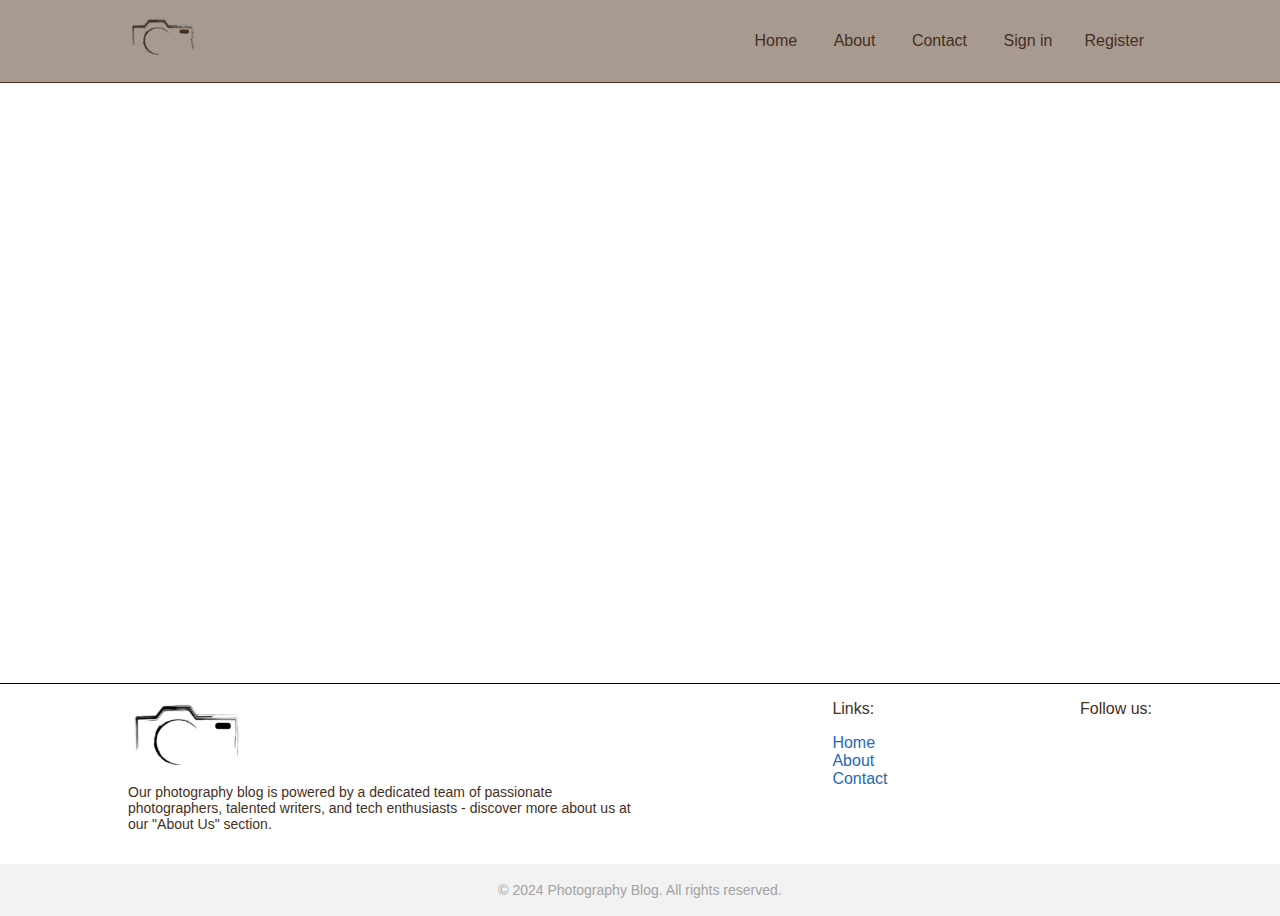
<file: PhotographyBlog/single-post.html>
<!DOCTYPE html>
<html lang="en">

<head>
    <meta charset="UTF-8">
    <meta name="viewport" content="width=device-width, initial-scale=1.0">
    <title>Photography Blog</title>
    <link rel="stylesheet" href="./styles/base.css" />
    <link rel="stylesheet" href="./styles/single.css" />
    <link rel="stylesheet" href="https://cdnjs.cloudflare.com/ajax/libs/font-awesome/6.5.1/css/all.min.css"
        integrity="sha512-DTOQO9RWCH3ppGqcWaEA1BIZOC6xxalwEsw9c2QQeAIftl+Vegovlnee1c9QX4TctnWMn13TZye+giMm8e2LwA=="
        crossorigin="anonymous" referrerpolicy="no-referrer" />
</head>

<body>

    <div class="container">
        <header>
            <nav class="nav padding-nav">
                <img alt="logo" src="./images/logo-brown.png" />
                <ul id="menu">
                    <li><a href="/">Home</a></li>
                    <li><a href="./about.html">About</a></li>
                    <li><a href="./contact.html">Contact</a></li>
                </ul>
            </nav>
        </header>

        <div class="main padding-main" id="post-container">

        </div>

        <footer class="footer">
            <div class="flex-row padding-footer">
                <div class="footer-col footer-logo">
                    <img alt="camera-logo" src="./images/logo.png" />
                    <p>Our photography blog is powered by a dedicated team of passionate photographers, talented
                        writers,
                        and
                        tech enthusiasts - discover more about us at our "About Us" section. </p>
                </div>
                <div class="footer-col">
                    <p>Links:</p>
                    <a href="/">Home</a>
                    <a href="./about.html">About</a>
                    <a href="./contact.html">Contact</a>
                </div>
                <div class="footer-col">
                    <p>Follow us:</p>
                    <div>
                        <i class="fa-brands fa-facebook"></i>
                        <i class="fa-brands fa-instagram"></i>
                        <i class="fa-brands fa-twitter"></i>
                    </div>
                </div>
            </div>
            <p class="copyright">&copy; 2024 Photography Blog. All rights reserved.</p>
        </footer>
    </div>
    <script src="scripts/data.js"></script>
    <script src="scripts/date.js"></script>
    <script src="scripts/single.js"></script>
    <script src="scripts/global.js"></script>
</body>

</html>
</file>
<file: PhotographyBlog/styles/base.css>
* {
    margin: 0;
    padding: 0;
    box-sizing: border-box;
}

body {
    font-family: sans-serif;
    color: #472f1d;
}

a {
    text-decoration: none;
    color: #2769b5;
    cursor: pointer;
}

/* Header area */

.padding-nav {
    padding: 16px 10%;
}

.container {
    display: grid;
    grid-template-columns: 1fr;
}

.container .nav {
    background-color: #472f1d7c;
    border-bottom: 1px solid #472f1d;
    display: flex;
    flex-direction: row;
    align-items: center;
    justify-content: space-between;
}

.container .nav img {
    height: 50px;
}

.container .nav ul {
    list-style-type: none;
    padding: 0;
    margin: 0;
}

.container .nav ul li {
    display: inline-block;
    margin-right: 16px;
}

.container .nav ul li:last-child {
    margin-right: 0;
}

.container .nav ul li a {
    padding: 4px 8px;
    color: #472f1d;
}

.container .nav ul li a:hover {
    border-bottom: 1px solid #472f1d;
}


/* Footer area */

.padding-footer {
    padding: 16px 10%;
}

.footer {
    border-top: 1px solid #000;
    background-color: #fff;
}

.footer div {
    display: flex;
    align-items: center;
    justify-content: space-between;
    align-items: flex-start;
}

.copyright {
    text-align: center;
    font-size: 14px;
    color: #a2a2a2;
    font-weight: 200;
    margin: 0;
    background-color: #f2f2f2;
}

.footer .footer-logo {
    width: 50%;
    font-size: 14px;
}

.footer .footer-col {
    height: 100%;
    display: flex;
    flex-direction: column;
    align-items: flex-start;
}

.footer .footer-col p {
    margin-bottom: 16px;
}

.footer .footer-col i {
    margin-right: 8px;
}

.footer .footer-logo img {
    width: 120px
}

.footer .copyright {
    padding: 18px 10%;
}

@media only screen and (max-width: 700px) {
    .container .nav {
        display: flex;
        flex-direction: column;
        align-items: center;
    }

    .container .nav img {
        margin-bottom: 16px;
    }

    .container .nav ul li {
        margin: 0;
        display: block;
        text-align: center;
        margin-bottom: 8px;
    }

    .footer div {
        display: flex;
        flex-direction: column;
        align-items: center;
    }

    .footer .footer-logo p {
        text-align: center;
    }

    .footer .footer-col {
        margin-bottom: 20px;
        height: 100%;
        display: flex;
        flex-direction: column;
        align-items: center;
    }

    .footer .footer-col p {
        margin-bottom: 16px;
    }

    .footer .footer-col i {
        margin-right: 0;
        margin-bottom: 8px;
    }
}
</file>
<file: PhotographyBlog/styles/index.css>
* {
    margin: 0;
    padding: 0;
    box-sizing: border-box;
}

body {
    font-family: sans-serif;
    color: #472f1d;
}

a {
    text-decoration: none;
    color: #2769b5;
}

/* Header area */

.padding-nav {
    padding: 16px 10%;
}

.container {}

.container .nav {
    background-color: #472f1d7c;
    border-bottom: 1px solid #472f1d;
}

.container .nav img {
    height: 50px;
}

.container .nav ul {
    list-style-type: none;
    padding: 0;
    margin: 0;
}

.container .nav ul li {
    display: inline-block;
    margin-right: 16px;
}

.container .nav ul li:last-child {
    margin-right: 0;
}

.container .nav ul li a {
    padding: 4px 8px;
    color: #472f1d;
}

.container .nav ul li a:hover {
    border-bottom: 1px solid #472f1d;
}

.bg-image {
    height: 300px;
    background-image: url("../images/header.jpg");
    background-repeat: no-repeat;
    background-size: cover;
    background-position: center;
    color: #fff;
    text-align: center;
    position: relative;
}

.absolute-content {
    position: absolute;
    top: 50%;
    left: 50%;
    transform: translate(-50%, -50%);
}

.bg-image h1 {
    margin-top: 0;
    margin-bottom: 1rem;
    text-shadow: #472f1d 1px 0 10px;
}

.bg-image p {
    margin: 0;
}

/* Main area */

.main {}

.intro {
    margin-bottom: 56px;
    column-gap: 32px;
}

.intro-text h2 {
    margin-top: 0;
    margin-bottom: 8px;
}

.intro-text h3 {
    margin-top: 0;
    margin-bottom: 16px;
}

.padding-main {
    padding: 32px 10%;
}

section.description {
    background-color: #472f1d34;
    border-radius: 10px;
    padding: 32px 64px;
}

.description p {
    text-align: center;
    padding-bottom: 18px;
}

.description p:last-child {
    padding-bottom: 0;
}

.card-wrapper {
    margin: 64px 0;
}

.card-wrapper .blog-card {
    width: 250px;
    margin: 12px;
    border-radius: 10px;
    overflow: hidden;
    box-shadow: rgba(149, 157, 165, 0.2) 0px 8px 24px;
}

.card-wrapper .blog-card img {
    width: 100%;
    height: 150px;
    object-fit: cover;
}

.card-wrapper .card-content {
    padding: 16px 20px;
}

.card-wrapper .card-content h2 {
    margin-top: 0;
    margin-bottom: 8px;
}

.card-wrapper .card-content span {
    font-size: 12px;
    margin-bottom: 22px;
    color: #a3a3a3;
}

.card-wrapper .card-content a {
    font-size: 12px;
    margin-top: 22px;
}

.card-wrapper .card-content a:hover {
    text-decoration: underline;
}

/* Aside area */

.aside-content {
    align-self: stretch;
    border-radius: 10px;
    background-color: #472f1d7c;
    padding: 16px;
}

.content-box {
    border-radius: 10px;
    height: 80px;
    width: 80px;
    margin: 8px;
    background-color: #472f1d;
}

/* Footer area */

.padding-footer {
    padding: 16px 10%;
}

.footer {
    border-top: 1px solid #000;
    background-color: #fff;
}

.footer div {}

.copyright {
    text-align: center;
    font-size: 14px;
    color: #a2a2a2;
    font-weight: 200;
    margin: 0;
    background-color: #f2f2f2;
}

.footer .footer-logo {
    width: 50%;
    font-size: 14px;
}

.footer .footer-col {
    height: 100%;
}

.footer .footer-col p {
    margin-bottom: 16px;
}

.footer .footer-col i {
    margin-right: 8px;
}

.footer .footer-logo img {
    width: 120px
}

.footer .copyright {
    padding: 18px 10%;
}
</file>
<file: PhotographyBlog/styles/about.css>
.padding-main {
    padding: 32px 10%;
}

.main {
    min-height: calc(100vh - 300px);
}

/* About Section */

.about {
    text-align: center;
}

.about-colored {
    background-color: #472f1d7c;
}

.about h1 {
    font-size: 1.8rem;
    margin-bottom: 20px;
}

.about p {
    font-size: 1rem;
    max-width: 800px;
    margin: 0 auto;
}

.about-info {
    margin: 3rem 0;
    display: grid;
    column-gap: 32px;
    grid-template-columns: 500px 1fr;
}

.about-colored .about-info {
    margin: 3rem 0;
    display: grid;
    column-gap: 32px;
    grid-template-columns: 1fr 500px;
}

.about-img img {
    width: 100%;
}

.about-info p {
    font-size: 1.3rem;
    text-align: justify;
    margin-bottom: 2rem;
}

.about-info .about-content {
    display: flex;
    flex-direction: column;
    align-items: flex-end;
    justify-content: space-between;
}

.about-colored .about-info .about-content {
    align-items: flex-start;
}

.about-info .contact-us {
    font-size: 18px;
    padding: 12px 24px;
    background-color: #A69991;
    border: 1px solid #472f1d;
    color: #472f1d;
    border-radius: 50px;
    cursor: pointer;
}

.about-info .contact-us:hover {
    background-color: #472f1d;
    border: 1px solid #A69991;
    color: #A69991;
}

/* Team Section */

.team {
    padding: 100px 50px;
    text-align: center;
}

.team h1 {
    font-size: 1.8rem;
    margin-bottom: 20px;
}

.team-cards {
    display: flex;
    flex-wrap: wrap;
    justify-content: center;
    gap: 32px;
    margin-top: 70px;
}

.card {
    border-radius: 6px;
    box-shadow: 0 4px 6px rgba(0, 0, 0, 0.5);
    transition: .5s;
    padding: 20px 26px;
}

.card:hover {
    transform: scale(1.1);
}

.card-img {
    border-radius: 100%;
    border: 3px solid #4D4D4E;
    width: 10rem;
}

.card-name {
    font-size: 1.2rem;
    margin: 10px 0;
}

.card-role {
    font-size: .9rem;
    margin: 5px 0;
}

.card-email {
    font-size: 1rem;
    color: #4d4d4e62;
}

@media only screen and (max-width: 1000px) {

    .about-info,
    .about-colored .about-info {
        grid-template-columns: 1fr;
        row-gap: 32px;
    }
}
</file>
<file: PhotographyBlog/styles/admin.css>
.padding-main {
    padding: 32px 10%;
}

.main {
    min-height: calc(100vh - 300px);
    display: flex;
    align-items: center;
    justify-content: center;
}

.main-login .form-section {
    background-color: #ffffff9b;
    padding: 16px 24px;
    border-radius: 12px;
}

.form-section {
    text-align: center;
}

.form-section h1 {
    font-size: 2em;
    margin-bottom: 1rem;
    text-shadow: #fff 1px 0 10px;
    margin: 1rem 0;
}

.form-section p {
    font-size: 1rem;
    margin-bottom: 1.5rem;
}

.form-section p a:hover {
    text-decoration: underline;
}

.form {
    width: 500px;
    margin: auto;
    display: flex;
    flex-direction: column;
    margin-bottom: 40px;
}

.form label {
    align-self: flex-start;
    font-size: 1rem;
    margin-top: .8rem;
    margin-bottom: .5rem;
}

.form input,
.form textarea {
    font-size: 1rem;
    padding: 12px 16px;
    border-radius: 12px;
    border: 1px solid #472f1d;
}

.form input[type='submit'] {
    margin-top: 32px;
    background-color: #472f1d;
    border: 1px solid #A69991;
    color: #A69991;
    cursor: pointer;
}

.form input[type='submit']:hover {
    background-color: #A69991;
    border: 1px solid #472f1d;
    color: #472f1d;
}

@media only screen and (max-width: 1100px) {
    .form {
        width: auto;
    }
}
</file>
<file: PhotographyBlog/styles/contact.css>
.padding-main {
    padding: 32px 10%;
}

.main {
    min-height: calc(100vh - 300px);
    display: flex;
    align-items: center;
    justify-content: center;
}

.contact-section {
    text-align: center;
}

.contact-section h1 {
    font-size: 2em;
    margin: 1rem 0;
}

.contact-section p {
    font-size: 1rem;
    margin-bottom: 3rem;
}

.contact-form {
    width: 600px;
    margin: auto;
    display: flex;
    flex-direction: column;
    margin-bottom: 40px;
}

.contact-form label {
    align-self: flex-start;
    font-size: 1rem;
    margin-top: .8rem;
    margin-bottom: .5rem;
}

.contact-form input,
.contact-form textarea {
    font-size: 1rem;
    padding: 12px 16px;
    border-radius: 12px;
    border: 1px solid #472f1d;
}

.contact-form input[type='submit'] {
    margin-top: 32px;
    background-color: #A69991;
    border: 1px solid #472f1d;
    color: #472f1d;
    cursor: pointer;
}

.contact-form input[type='submit']:hover {
    background-color: #472f1d;
    border: 1px solid #A69991;
    color: #A69991;
}

@media only screen and (max-width: 700px) {
    .contact-form {
        width: auto;
    }
}
</file>
<file: PhotographyBlog/styles/login_register.css>
.padding-main {
    padding: 32px 10%;
}

.main {
    min-height: calc(100vh - 300px);
    display: flex;
    align-items: center;
    justify-content: center;
}

.main.main-login {
    background-image: url('../images/bg-login.jpg');
    background-repeat: no-repeat;
    background-size: cover;
}

.main-login .form-section {
    background-color: #ffffff9b;
    padding: 16px 24px;
    border-radius: 12px;
}

.team-image {
    height: 100%;
    border-radius: 22px;
    box-shadow: rgba(0, 0, 0, 0.24) 0px 3px 8px;
    background-image: url('../images/team.jpg');
    background-position: center;
    background-repeat: no-repeat;
    background-size: cover;
}

.main.main-register {
    display: grid;
    grid-template-columns: 1fr 1fr;
    column-gap: 32px;
}

.form-section {
    text-align: center;
}

.form-section h1 {
    font-size: 2em;
    text-shadow: #fff 1px 0 10px;
    margin: 1rem 0;
}

.form-section p {
    font-size: 1rem;
    margin-bottom: 1.5rem;
}

.form-section p a:hover {
    text-decoration: underline;
}

.form {
    width: 500px;
    margin: auto;
    display: flex;
    flex-direction: column;
    margin-bottom: 40px;
}

.form label {
    align-self: flex-start;
    font-size: 1rem;
    margin-top: .8rem;
    margin-bottom: .5rem;
}

.form input,
.form textarea {
    font-size: 1rem;
    padding: 12px 16px;
    border-radius: 12px;
    border: 1px solid #472f1d;
}

.form input[type='submit'] {
    margin-top: 32px;
    background-color: #472f1d;
    border: 1px solid #A69991;
    color: #A69991;
    cursor: pointer;
}

.form input[type='submit']:hover {
    background-color: #A69991;
    border: 1px solid #472f1d;
    color: #472f1d;
}

@media only screen and (max-width: 1100px) {
    .form {
        width: auto;
    }
}

@media only screen and (max-width: 700px) {
    .team-image {
        display: none;
    }

    .main.main-register {
        grid-template-columns: 1fr;
    }
}
</file>
<file: PhotographyBlog/styles/single.css>
.padding-main {
    padding: 32px 10%;
}

.main {
    min-height: calc(100vh - 300px);
    display: grid;
    grid-template-columns: 350px 1fr;
    grid-gap: 20px;
}

.main .img-wrapper {
    border-radius: 10px;
    border: 1px solid #472f1d87;
    padding: 8px;
    display: flex;
    align-items: center;
    justify-content: center;
}

.main img {
    width: 100%;
    height: auto;
    border-radius: 10px;
}

.author-name {
    text-align: center;
    margin-top: 10px;
    font-size: 16px;
    font-style: italic;
}

.main p.blog-text {
    text-indent: 40px;
    font-size: 18px;
    line-height: 1.6;
    margin: 0;
    background-color: #472f1d34;
    border: 1px solid #472f1d87;
    border-radius: 10px;
    padding: 12px 16px;
    text-align: justify;
}

.main p.blog-text::first-letter {
    font-size: 32px;
}

.main h2 {
    font-size: 28px;
    margin-bottom: .5rem;
    padding-bottom: .3rem;
    border-bottom: 2px solid #472f1d;
}

.main .date-created {
    font-size: 16px;
    font-weight: 200;
    font-style: italic;
    color: #888;
    margin-bottom: 1rem;
    text-align: right;
}

@media only screen and (max-width: 860px) {
    .main {
        grid-template-columns: 1fr;
    }

    .main h2 {
        padding-top: .3rem;
        text-align: center;
        border-top: 2px solid #472f1d;
    }
}
</file>
